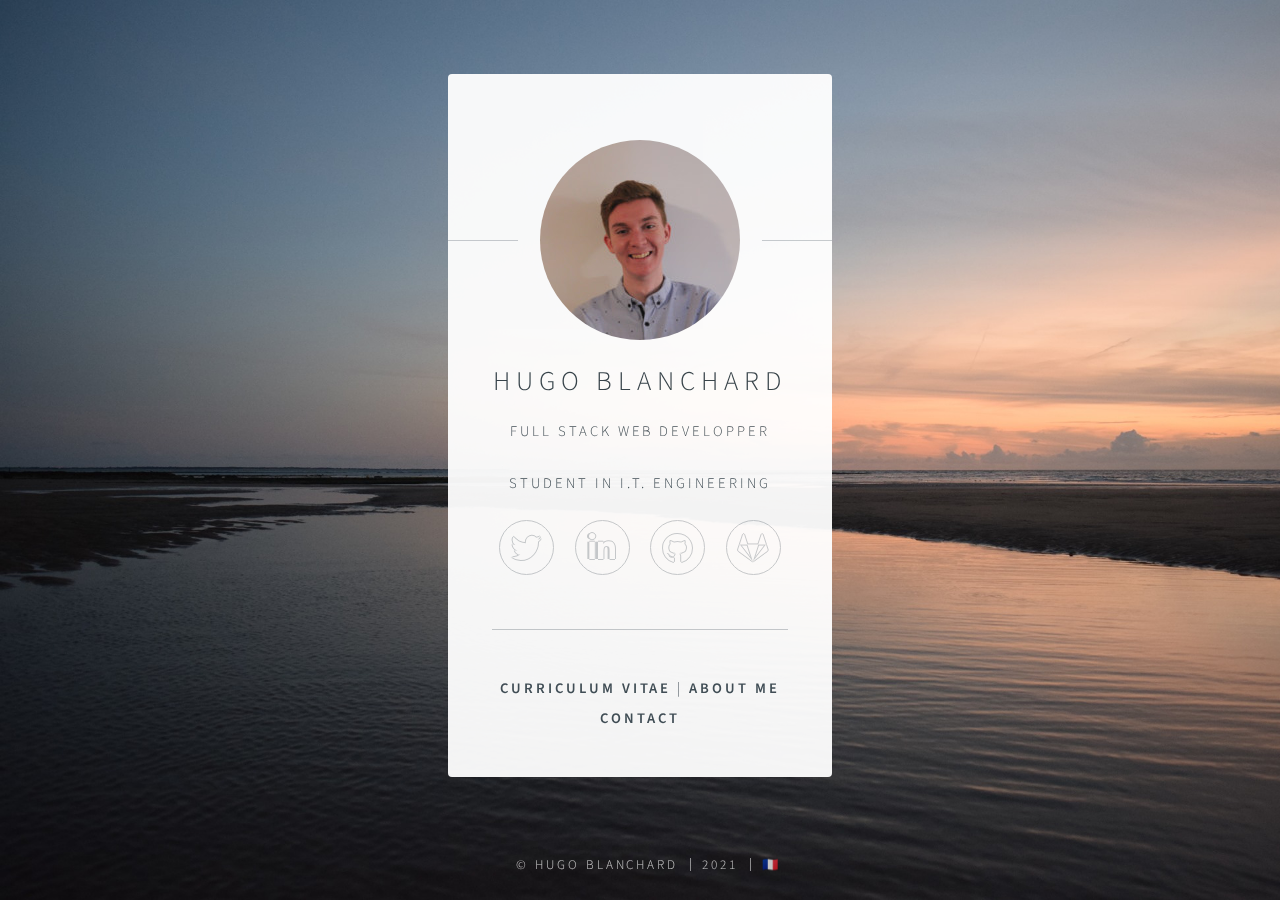
<file: index.html>
<!DOCTYPE HTML>
<html>
<head>
    <title>Hugo Blanchard</title>
    <meta charset="utf-8"/>
    <meta name="viewport" content="width=device-width, initial-scale=1, user-scalable=no"/>
    <link rel="stylesheet" href="assets/css/main.css"/>
    <noscript>
        <link rel="stylesheet" href="assets/css/noscript.css"/>
    </noscript>
</head>
<body class="is-preload fondNormal">

<!-- Wrapper -->
<div id="wrapper">


    <!-- Main -->
    <section id="main" class="content normal">
        <header>
            <span class="avatar"><img src="images/avatar.jpg" alt=""/></span>
            <h1>Hugo Blanchard</h1>
            <p>Full stack web developper</p>
            <p>Student in I.T. engineering</p>
        </header>
        <footer>
            <ul class="icons">
                <li><a href="https://twitter.com/hblanchard_pro" class="icon brands fa-twitter"></a></li>
                <li><a href="https://linkedin.com/in/hugo-b-ba7872138/" class="icon brands fa-linkedin-in"></a></li>
                <li><a title="GitHub" href="https://github.com/zaturgo" class="icon brands fa-github"></a></li>
                <li><a title="GitLab" href="https://gitlab.com/zaturgo" class="icon brands fa-gitlab"></a></li>
            </ul>
            <hr/>
            <a href="CV-EN.pdf" download>Curriculum Vitae</a> | <a href="/about">About me</a><br/> <a href="/contact">Contact</a>
        </footer>
    </section>
    <!-- Footer -->
    <footer id="footer">
        <ul class="copyright">
            <li>&copy; Hugo Blanchard</li>
            <li>2021</li>
            <li><a href="/fr">🇫🇷</a></li>
        </ul>
    </footer>
</div>

<!-- Scripts -->
<script>
    if ('addEventListener' in window) {
        window.addEventListener('load', function () {
            document.body.className = document.body.className.replace(/\bis-preload\b/, '');
        });
        document.body.className += (navigator.userAgent.match(/(MSIE|rv:11\.0)/) ? ' is-ie' : '');
    }
</script>

</body>
</html>
</file>
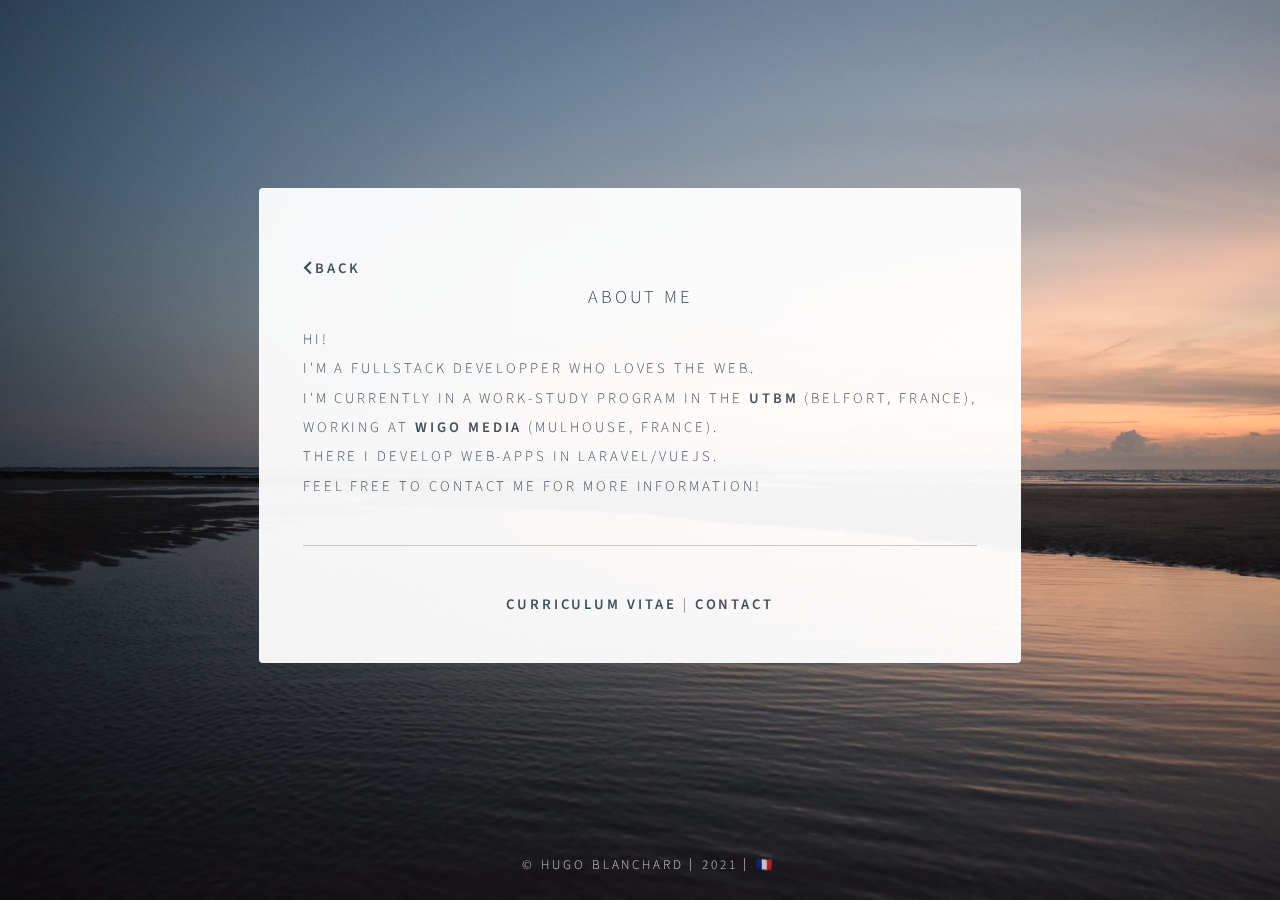
<file: about/index.html>
<!DOCTYPE HTML>
<html>
<head>
    <title>Hugo Blanchard/About me</title>
    <meta charset="utf-8" />
    <meta name="viewport" content="width=device-width, initial-scale=1, user-scalable=no" />
    <link rel="stylesheet" href="../assets/css/main.css" />
    <noscript><link rel="stylesheet" href="../assets/css/noscript.css" /></noscript>
</head>
<body class="is-preload fondNormal">

<!-- Wrapper -->
<div id="wrapper">

    <!-- Main -->
    <section id="main" class="about">
		<a href=".."><i class="fas fa-chevron-left"></i>Back</a>
		<header>
			<h2 class="content">About me</h2>
            <p>Hi!<br/>
                I'm a fullstack developper who loves the web.<br/>
                I'm currently in a work-study program in the <a href="https://www.utbm.fr/">UTBM</a> (Belfort, FRANCE),<br/> working at <a href="https://www.wigo-media.com/">Wigo Media</a> (Mulhouse, FRANCE).<br/>
                There I develop web-apps in Laravel/VueJS.<br/>
                Feel free to contact me for more information! </p>
		</header>
        <footer class="content">
<!--            <ul class="icons">-->
<!--                <li><a href="#" class="icon brands fa-twitter">Twitter</a></li>-->
<!--                <li><a href="https://linkedin.com/in/hugo-b-ba7872138/" class="icon brands fa-linkedin-in">LinkedIn</a></li>-->
<!--                <li><a href="https://stackoverflow.com/users/12724126/hugo-blanchard?tab=profile" class="icon brands fa-stack-overflow">StackOverflow</a></li>-->
<!--                <li><a href="https://github.com/zaturgo" class="icon brands fa-github">GitHub</a></li>-->
<!--                <li><a href="https://gitlab.com/zaturgo" class="icon brands fa-gitlab">GitLab</a></li>-->
<!--            </ul>-->
            <hr/>
            <a href="../CV-EN.pdf">Curriculum Vitae</a> | <a href="/contact">Contact</a>
        </footer>
    </section>

    <!-- Footer -->
    <footer id="footer">
        <ul class="copyright">
            <li>&copy; Hugo Blanchard</li><li>2021</li><li><a href="/fr/about">🇫🇷</a></li>
        </ul>
    </footer>

</div>

<!-- Scripts -->
<script>
    if ('addEventListener' in window) {
        window.addEventListener('load', function() { document.body.className = document.body.className.replace(/\bis-preload\b/, ''); });
        document.body.className += (navigator.userAgent.match(/(MSIE|rv:11\.0)/) ? ' is-ie' : '');
    }
</script>

</body>
</html>
</file>
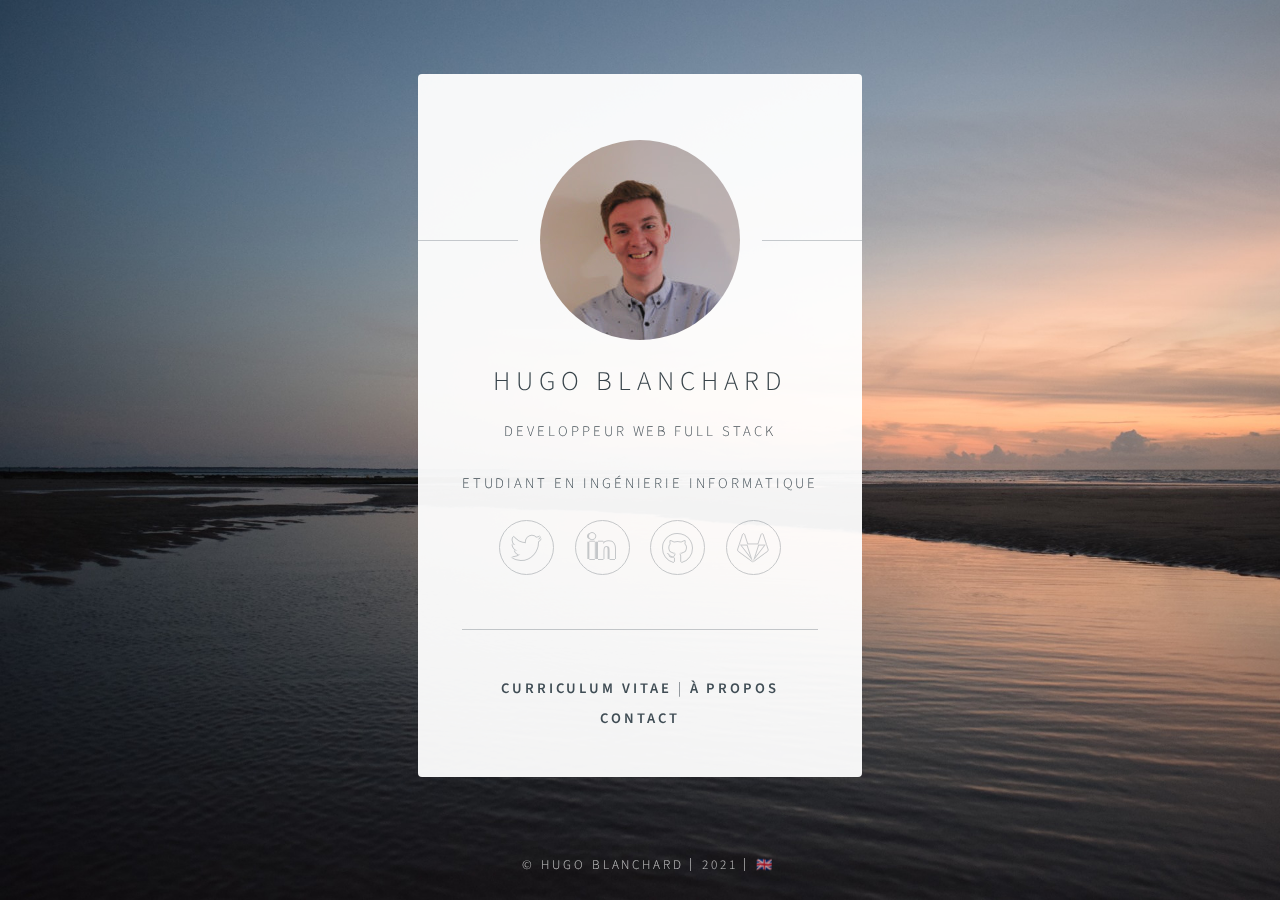
<file: fr/index.html>
<!DOCTYPE HTML>
<html>
<head>
    <title>Hugo Blanchard</title>
    <meta charset="utf-8" />
    <meta name="viewport" content="width=device-width, initial-scale=1, user-scalable=no" />
    <link rel="stylesheet" href="../assets/css/main.css" />
    <noscript><link rel="stylesheet" href="../assets/css/noscript.css" /></noscript>
</head>
<body class="is-preload fondNormal">

<!-- Wrapper -->
<div id="wrapper">

    <!-- Main -->
    <section id="main" class="content normal">
        <header>
            <span class="avatar"><img src="../images/avatar.jpg" alt="" /></span>
            <h1>Hugo Blanchard</h1>
            <p>Developpeur web full stack</p>
            <p>Etudiant en Ingénierie Informatique</p>
        </header>
        <footer>
            <ul class="icons">
                <li><a href="https://twitter.com/hblanchard_pro" class="icon brands fa-twitter"></a></li>
                <li><a href="https://linkedin.com/in/hugo-b-ba7872138/" class="icon brands fa-linkedin-in"></a></li>
                <li><a title="GitHub" href="https://github.com/zaturgo" class="icon brands fa-github"></a></li>
                <li><a title="GitLab" href="https://gitlab.com/zaturgo" class="icon brands fa-gitlab"></a></li>
            </ul>
            <hr/>
            <a href="../CV.pdf">Curriculum Vitae</a> | <a href="/fr/about">À propos</a><br/><a href="/fr/contact">Contact</a>
        </footer>
    </section>

    <!-- Footer -->
    <footer id="footer" class="content">
        <ul class="copyright">
            <li>&copy; Hugo Blanchard</li><li>2021</li><li><a href="..">🇬🇧</a></li>
        </ul>
    </footer>

</div>

<!-- Scripts -->
<script>
    if ('addEventListener' in window) {
        window.addEventListener('load', function() { document.body.className = document.body.className.replace(/\bis-preload\b/, ''); });
        document.body.className += (navigator.userAgent.match(/(MSIE|rv:11\.0)/) ? ' is-ie' : '');
    }
</script>

</body>
</html>
</file>
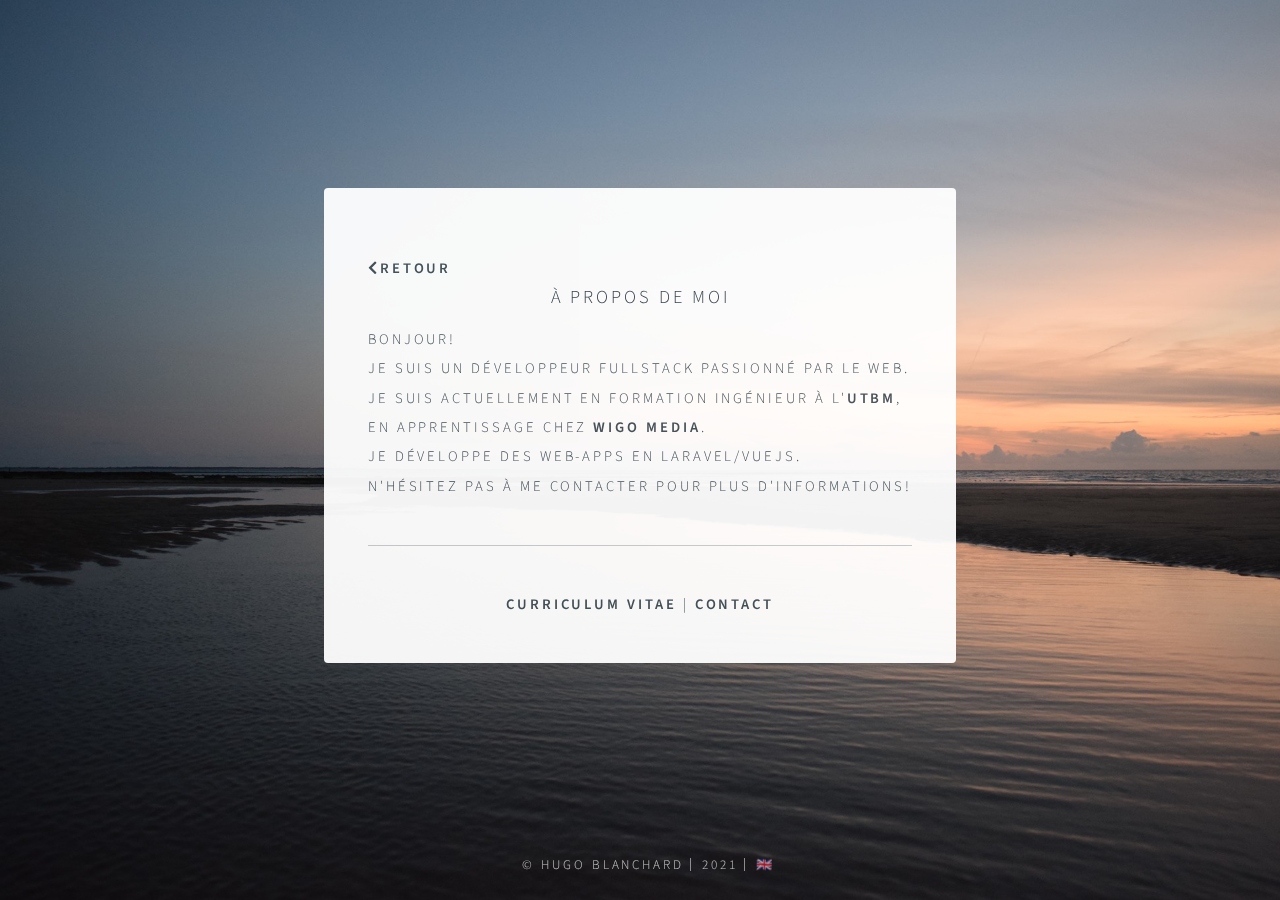
<file: fr/about/index.html>
<!DOCTYPE HTML>
<html>
<head>
    <title>Hugo Blanchard/À propos</title>
    <meta charset="utf-8" />
    <meta name="viewport" content="width=device-width, initial-scale=1, user-scalable=no" />
    <link rel="stylesheet" href="../../assets/css/main.css" />
    <noscript><link rel="stylesheet" href="../../assets/css/noscript.css" /></noscript>
</head>
<body class="is-preload fondNormal">

<!-- Wrapper -->
<div id="wrapper">

    <!-- Main -->
    <section id="main" class="about">
        <div id="back"><a href="/fr"><i class="fas fa-chevron-left"></i>Retour</a></div>
        <header>
            <h2 class="content">À propos de moi</h2>
            <p>Bonjour!<br/> Je suis un développeur fullstack passionné par le web. <br/>
                Je suis actuellement en formation ingénieur à l'<a href="https://www.utbm.fr/">UTBM</a>,<br/> en apprentissage chez <a href="https://www.wigo-media.com/">Wigo Media</a>.<br/>
                Je développe des web-apps en Laravel/VueJS.<br/>
                N'hésitez pas à me contacter pour plus d'informations!<br/>
        </header>
        <footer class="content">
<!--            <ul class="icons">-->
<!--                <li><a href="#" class="icon brands fa-twitter">Twitter</a></li>-->
<!--                <li><a href="https://linkedin.com/in/hugo-b-ba7872138/" class="icon brands fa-linkedin-in">LinkedIn</a></li>-->
<!--                <li><a href="https://stackoverflow.com/users/12724126/hugo-blanchard?tab=profile" class="icon brands fa-stack-overflow">StackOverflow</a></li>-->
<!--                <li><a href="https://github.com/zaturgo" class="icon brands fa-github">GitHub</a></li>-->
<!--                <li><a href="https://gitlab.com/zaturgo" class="icon brands fa-gitlab">GitLab</a></li>-->
<!--            </ul>-->
            <hr/>
            <a href="../../CV.pdf">Curriculum Vitae</a> | <a href="/fr/contact">Contact</a>
        </footer>
    </section>

    <!-- Footer -->
    <footer id="footer">
        <ul class="copyright">
            <li>&copy; Hugo Blanchard</li><li>2021</li><li><a href="/about">🇬🇧</a></li>
        </ul>
    </footer>

</div>

<!-- Scripts -->
<script>
    if ('addEventListener' in window) {
        window.addEventListener('load', function() { document.body.className = document.body.className.replace(/\bis-preload\b/, ''); });
        document.body.className += (navigator.userAgent.match(/(MSIE|rv:11\.0)/) ? ' is-ie' : '');
    }
</script>

</body>
</html>
</file>
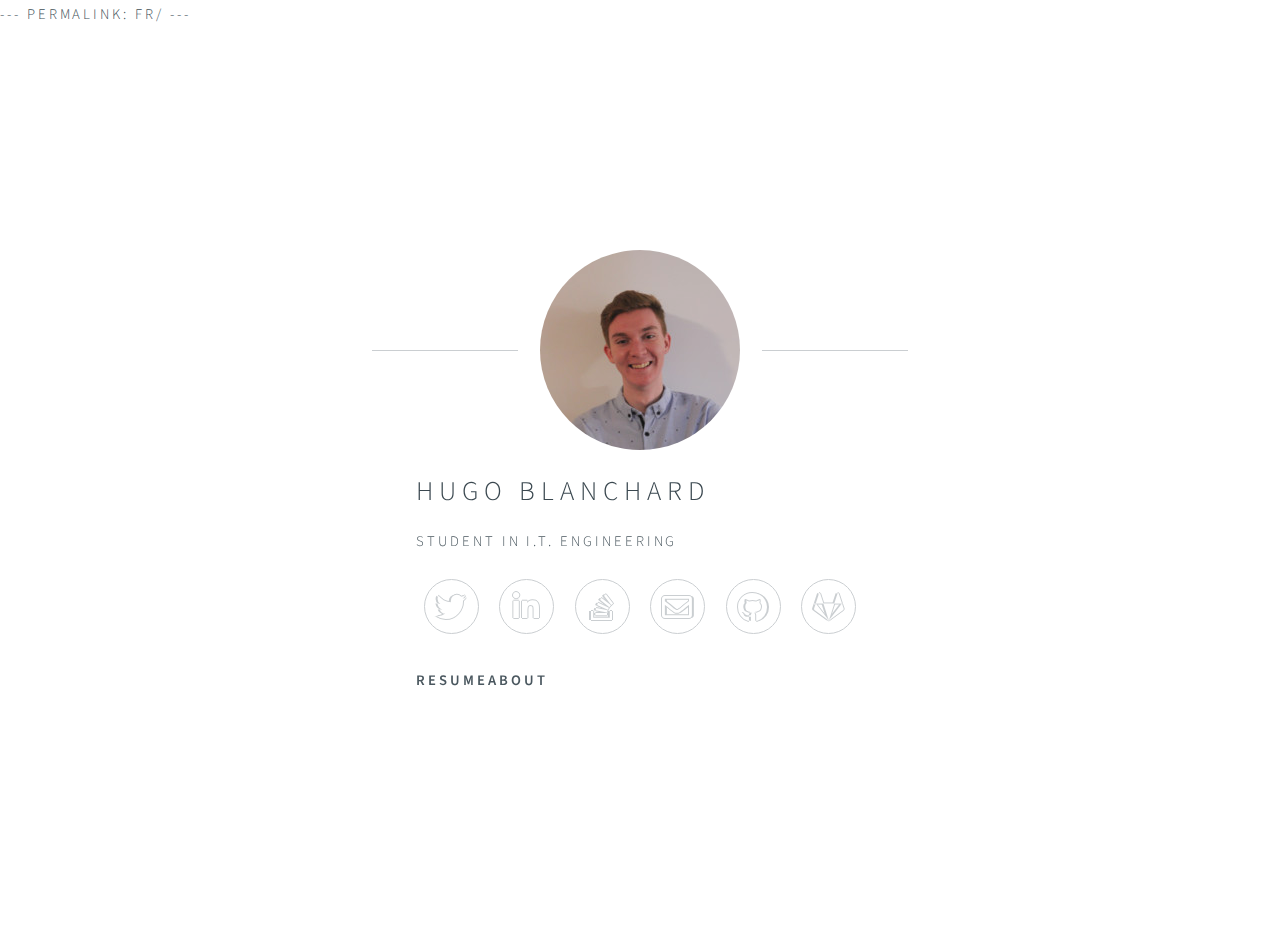
<file: fr.html>
---
permalink: fr/
---
<!DOCTYPE HTML>
<html>
<head>
    <title>Hugo Blanchard</title>
    <meta charset="utf-8" />
    <meta name="viewport" content="width=device-width, initial-scale=1, user-scalable=no" />
    <link rel="stylesheet" href="assets/css/main.css" />
    <link rel="icon" type="image/png" href="images/logo.png" />
    <noscript><link rel="stylesheet" href="assets/css/noscript.css" /></noscript>
</head>
<body class="is-preload">

<!-- Wrapper -->
<div id="wrapper">

    <!-- Main -->
    <section id="main">
        <header>
            <span class="avatar"><img src="images/avatar.jpg" alt="" /></span>
            <h1>Hugo Blanchard</h1>
            <p>Student in I.T. engineering</p>
        </header>
        <!--						<hr />-->
        <!--						<h2>Extra Stuff!</h2>-->
        <!--						<form method="post" action="#">-->
        <!--							<div class="fields">-->
        <!--								<div class="field">-->
        <!--									<input type="text" name="name" id="name" placeholder="Name" />-->
        <!--								</div>-->
        <!--								<div class="field">-->
        <!--									<input type="email" name="email" id="email" placeholder="Email" />-->
        <!--								</div>-->
        <!--								<div class="field">-->
        <!--									<select name="department" id="department">-->
        <!--										<option value="">Department</option>-->
        <!--										<option value="sales">Sales</option>-->
        <!--										<option value="tech">Tech Support</option>-->
        <!--										<option value="null">/dev/null</option>-->
        <!--									</select>-->
        <!--								</div>-->
        <!--								<div class="field">-->
        <!--									<textarea name="message" id="message" placeholder="Message" rows="4"></textarea>-->
        <!--								</div>-->
        <!--								<div class="field">-->
        <!--									<input type="checkbox" id="human" name="human" /><label for="human">I'm a human</label>-->
        <!--								</div>-->
        <!--								<div class="field">-->
        <!--									<label>But are you a robot?</label>-->
        <!--									<input type="radio" id="robot_yes" name="robot" /><label for="robot_yes">Yes</label>-->
        <!--									<input type="radio" id="robot_no" name="robot" /><label for="robot_no">No</label>-->
        <!--								</div>-->
        <!--							</div>-->
        <!--							<ul class="actions special">-->
        <!--								<li><a href="#" class="button">Get Started</a></li>-->
        <!--							</ul>-->
        <!--						</form>-->
        <!--						<hr />-->
        <footer>
            <ul class="icons">
                <li><a href="#" class="icon brands fa-twitter">Twitter</a></li>
                <li><a href="https://linkedin.com/in/hugo-b-ba7872138/" class="icon brands fa-linkedin-in">LinkedIn</a></li>
                <li><a href="https://stackoverflow.com/users/12724126/hugo-blanchard?tab=profile" class="icon brands fa-stack-overflow">StackOverflow</a></li>
                <li><a href="mailto:blanchard.hugo.pro@gmail.com" class="icon fas fa-envelope"></i>">E-Mail</a></li>
                <li><a href="https://github.com/zaturgo" class="icon brands fa-github">GitHub</a></li>
                <li><a href="https://gitlab.com/zaturgo" class="icon brands fa-gitlab">GitLab</a></li>
            </ul>
            <a href="#">Resume</a><a href="#">About</a>
        </footer>
    </section>

    <!-- Footer -->
    <footer id="footer">
        <ul class="copyright">
            <li>&copy; Hugo Blanchard</li><li>2020</li><li><a href="https://hblanchard.works">EN</a></li>
        </ul>
    </footer>

</div>

<!-- Scripts -->
<script>
    if ('addEventListener' in window) {
        window.addEventListener('load', function() { document.body.className = document.body.className.replace(/\bis-preload\b/, ''); });
        document.body.className += (navigator.userAgent.match(/(MSIE|rv:11\.0)/) ? ' is-ie' : '');
    }
</script>

</body>
</html>
</file>
<file: assets/css/noscript.css>
/* Basic */

	body:after {
		display: none;
	}

/* Main */

	#main {
		-moz-transform: none !important;
		-webkit-transform: none !important;
		-ms-transform: none !important;
		transform: none !important;
		opacity: 1 !important;
	}
</file>
<file: assets/css/main.css>
@import url(fontawesome-all.min.css);
@import url("https://fonts.googleapis.com/css?family=Source+Sans+Pro:300");

/* Icon (alt) */

	html, body, div, span, applet, object,
	iframe, h1, h2, h3, h4, h5, h6, p, blockquote,
	pre, a, abbr, acronym, address, big, cite,
	code, del, dfn, em, img, ins, kbd, q, s, samp,
	small, strike, strong, sub, sup, tt, var, b,
	u, i, center, dl, dt, dd, ol, ul, li, fieldset,
	form, label, legend, table, caption, tbody,
	tfoot, thead, tr, th, td, article, aside,
	canvas, details, embed, figure, figcaption,
	footer, header, hgroup, menu, nav, output, ruby,
	section, summary, time, mark, audio, video {
		margin: 0;
		padding: 0;
		border: 0;
		font-size: 100%;
		font: inherit;
		vertical-align: baseline;

	}

	article, aside, details, figcaption, figure,
	footer, header, hgroup, menu, nav, section {
		display: block;
	}

	body {
		line-height: 1;
	}
	/* Hide scrollbar for Chrome, Safari and Opera */
	body::-webkit-scrollbar {
		display: none;
	}

	/* Hide scrollbar for IE and Edge */
	body {
		-ms-overflow-style: none;
	}
	ol, ul {
		list-style: none;
	}

	blockquote, q {
		quotes: none;
	}

		blockquote:before, blockquote:after, q:before, q:after {
			content: '';
			content: none;
		}

	table {
		border-collapse: collapse;
		border-spacing: 0;
	}

	body {
		-webkit-text-size-adjust: none;
	}

	mark {
		background-color: transparent;
		color: inherit;
	}

	input::-moz-focus-inner {
		border: 0;
		padding: 0;
	}

	input, select, textarea {
		-moz-appearance: none;
		-webkit-appearance: none;
		-ms-appearance: none;
		appearance: none;
	}

/* Basic */

	@media screen and (max-width: 480px) {

		html, body {
			min-width: 320px;
		}

	}

	html {
		box-sizing: border-box;
	}

	*, *:before, *:after {
		box-sizing: inherit;
	}

	body.is-preload *, body.is-preload *:before, body.is-preload *:after {
		-moz-animation: none !important;
		-webkit-animation: none !important;
		-ms-animation: none !important;
		animation: none !important;
		-moz-transition: none !important;
		-webkit-transition: none !important;
		-ms-transition: none !important;
		transition: none !important;
	}

	html {
		height: 100%;
	}

	body {
		height: 100%;
		background-color: #ffffff;
		background-repeat: repeat,			no-repeat,			no-repeat;
		background-size: 100px 100px, cover,				cover;
		background-position: top left,		center center,		bottom center;
		background-attachment: fixed,			fixed,				fixed;
	}
	body.fondNormal{
		background-repeat: no-repeat;
		background-size: cover;
		background-position-y: 40%;
		background-image:url(../../images/bg.jpg);
		/*background-image: url("images/overlay.png"), -moz-linear-gradient(60deg, rgba(22, 19, 21, 0.5) 5%, rgba(0, 228, 255, 0.35)), url("../../images/bg.jpg");*/
		/*background-image: url("images/overlay.png"), -webkit-linear-gradient(60deg, rgba(22, 19, 21, 0.5) 5%, rgba(0, 228, 255, 0.35)), url("../../images/bg.jpg");*/
		/*background-image: url("images/overlay.png"), -ms-linear-gradient(60deg, rgba(22, 19, 21, 0.5) 5%, rgba(0, 228, 255, 0.35)), url("../../images/bg.jpg");*/
		/*background-image: url("images/overlay.png"), linear-gradient(60deg, rgba(22, 19, 21, 0.5) 5%, rgba(0, 228, 255, 0.35)), url("../../images/bg.jpg");*/
	}

		body:after {
			content: '';
			display: block;
			position: fixed;
			top: 0;
			left: 0;
			width: 100%;
			height: inherit;
			opacity: 0;
			z-index: 1;
			background-color: #ffffff;
			/*background-image:url(../../images/avatar.jpg);*/
			/*background-image: url("images/overlay.png"), -moz-linear-gradient(60deg, rgba(22, 19, 21, 0.5) 5%, rgba(0, 228, 255, 0.35));*/
			/*background-image: url("images/overlay.png"), -webkit-linear-gradient(60deg, rgba(22, 19, 21, 0.5) 5%, rgba(0, 228, 255, 0.35));*/
			/*background-image: url("images/overlay.png"), -ms-linear-gradient(60deg, rgba(22, 19, 21, 0.5) 5%, rgba(0, 228, 255, 0.35));*/
			/*background-image: url("images/overlay.png"), linear-gradient(60deg, rgba(22, 19, 21, 0.5) 5%, rgba(0, 228, 255, 0.35));*/
			background-repeat: repeat,			no-repeat;
			background-size: 100px 100px, cover;
			background-position: top left,		center center;
			/*-moz-transition: opacity 1.75s ease-out;*/
			/*-webkit-transition: opacity 1.75s ease-out;*/
			/*-ms-transition: opacity 1.75s ease-out;*/
			/*transition: opacity 1.75s ease-out;*/
		}

		body.is-preload:after {
			opacity: 1;
		}

/* Type */

	body, input, select, textarea {
		color: #414f57;
		font-family: "Source Sans Pro", Helvetica, sans-serif;
		font-size: 14pt;
		font-weight: 300;
		line-height: 2;
		letter-spacing: 0.2em;
		text-transform: uppercase;
	}

		@media screen and (max-width: 1680px) {

			body, input, select, textarea {
				font-size: 11pt;
			}

		}

		@media screen and (max-width: 480px) {

			body, input, select, textarea {
				font-size: 10pt;
				line-height: 1.75;
			}

		}

	a {
		-moz-transition: color 0.2s ease, border-color 0.2s ease;
		-webkit-transition: color 0.2s ease, border-color 0.2s ease;
		-ms-transition: color 0.2s ease, border-color 0.2s ease;
		transition: color 0.2s ease, border-color 0.2s ease;
		color: inherit;
		text-decoration: none;
		font-weight: 600;
	}

		a:before {
			-moz-transition: color 0.2s ease, text-shadow 0.2s ease;
			-webkit-transition: color 0.2s ease, text-shadow 0.2s ease;
			-ms-transition: color 0.2s ease, text-shadow 0.2s ease;
			transition: color 0.2s ease, text-shadow 0.2s ease;
		}

		a:hover {
			color: #065794;
			font-weight: bolder;
		}

	strong, b {
		color: #313f47;
	}

	em, i {
		font-style: italic;
	}

	p {
		margin: 0 0 1.5em 0;
	}

	h1, h2, h3, h4, h5, h6 {
		color: #313f47;
		line-height: 1.5;
		margin: 0 0 0.75em 0;
	}

		h1 a, h2 a, h3 a, h4 a, h5 a, h6 a {
			color: inherit;
			text-decoration: none;
		}

	h1 {
		font-size: 1.85em;
		letter-spacing: 0.22em;
		margin: 0 0 0.525em 0;
	}

	h2 {
		font-size: 1.25em;
	}

	h3 {
		font-size: 1em;
	}

	h4 {
		font-size: 1em;
	}

	h5 {
		font-size: 1em;
	}

	h6 {
		font-size: 1em;
	}

	@media screen and (max-width: 480px) {

		h1 {
			font-size: 1.65em;
		}

	}

	sub {
		font-size: 0.8em;
		position: relative;
		top: 0.5em;
	}

	sup {
		font-size: 0.8em;
		position: relative;
		top: -0.5em;
	}

	hr {
		border: 0;
		border-bottom: solid 1px #c8cccf;
		margin: 3em 0;
	}

/* Form */

	form {
		margin: 0 0 1.5em 0;
	}

		form > :last-child {
			margin-bottom: 0;
		}

		form > .fields {
			display: -moz-flex;
			display: -webkit-flex;
			display: -ms-flex;
			display: flex;
			-moz-flex-wrap: wrap;
			-webkit-flex-wrap: wrap;
			-ms-flex-wrap: wrap;
			flex-wrap: wrap;
			width: calc(100% + 2.25em);
			margin: -1.125em 0 1.5em -1.125em;
		}

			form > .fields > .field {
				-moz-flex-grow: 0;
				-webkit-flex-grow: 0;
				-ms-flex-grow: 0;
				flex-grow: 0;
				-moz-flex-shrink: 0;
				-webkit-flex-shrink: 0;
				-ms-flex-shrink: 0;
				flex-shrink: 0;
				padding: 1.125em 0 0 1.125em;
				width: calc(100% - 1.125em);
			}

				form > .fields > .field.half {
					width: calc(50% - 0.5625em);
				}

				form > .fields > .field.third {
					width: calc(100%/3 - 0.375em);
				}

				form > .fields > .field.quarter {
					width: calc(25% - 0.28125em);
				}

		@media screen and (max-width: 480px) {

			form > .fields {
				width: calc(100% + 2.25em);
				margin: -1.125em 0 1.5em -1.125em;
			}

				form > .fields > .field {
					padding: 1.125em 0 0 1.125em;
					width: calc(100% - 1.125em);
				}

					form > .fields > .field.half {
						width: calc(100% - 1.125em);
					}

					form > .fields > .field.third {
						width: calc(100% - 1.125em);
					}

					form > .fields > .field.quarter {
						width: calc(100% - 1.125em);
					}

		}

	label {
		color: #313f47;
		display: block;
		font-size: 0.9em;
		margin: 0 0 0.75em 0;
	}

	input[type="text"],
	input[type="password"],
	input[type="email"],
	input[type="tel"],
	select,
	textarea {
		-moz-appearance: none;
		-webkit-appearance: none;
		-ms-appearance: none;
		appearance: none;
		border-radius: 4px;
		border: solid 1px #c8cccf;
		color: inherit;
		display: block;
		outline: 0;
		padding: 0 1em;
		text-decoration: none;
		width: 100%;
	}

		input[type="text"]:invalid,
		input[type="password"]:invalid,
		input[type="email"]:invalid,
		input[type="tel"]:invalid,
		select:invalid,
		textarea:invalid {
			box-shadow: none;
		}

		input[type="text"]:focus,
		input[type="password"]:focus,
		input[type="email"]:focus,
		input[type="tel"]:focus,
		select:focus,
		textarea:focus {
			border-color: #065794;
		}

	select {
		background-image: url("data:image/svg+xml;charset=utf8,%3Csvg xmlns='http://www.w3.org/2000/svg' width='40' height='40' preserveAspectRatio='none' viewBox='0 0 40 40'%3E%3Cpath d='M9.4,12.3l10.4,10.4l10.4-10.4c0.2-0.2,0.5-0.4,0.9-0.4c0.3,0,0.6,0.1,0.9,0.4l3.3,3.3c0.2,0.2,0.4,0.5,0.4,0.9 c0,0.4-0.1,0.6-0.4,0.9L20.7,31.9c-0.2,0.2-0.5,0.4-0.9,0.4c-0.3,0-0.6-0.1-0.9-0.4L4.3,17.3c-0.2-0.2-0.4-0.5-0.4-0.9 c0-0.4,0.1-0.6,0.4-0.9l3.3-3.3c0.2-0.2,0.5-0.4,0.9-0.4S9.1,12.1,9.4,12.3z' fill='%23c8cccf' /%3E%3C/svg%3E");
		background-size: 1.25rem;
		background-repeat: no-repeat;
		background-position: calc(100% - 1rem) center;
		height: 2.75em;
		padding-right: 2.75em;
		text-overflow: ellipsis;
	}

		select option {
			color: #313f47;
			background: #ffffff;
		}

		select:focus::-ms-value {
			background-color: transparent;
		}

		select::-ms-expand {
			display: none;
		}

	input[type="text"],
	input[type="password"],
	input[type="email"],
	select {
		height: 2.75em;
	}

	textarea {
		padding: 0.75em 1em;
	}

	input[type="checkbox"],
	input[type="radio"] {
		-moz-appearance: none;
		-webkit-appearance: none;
		-ms-appearance: none;
		appearance: none;
		display: block;
		float: left;
		margin-right: -2em;
		opacity: 0;
		width: 1em;
		z-index: -1;
	}

		input[type="checkbox"] + label,
		input[type="radio"] + label {
			text-decoration: none;
			color: #414f57;
			cursor: pointer;
			display: inline-block;
			font-size: 1em;
			font-weight: 300;
			padding-left: 2.4em;
			padding-right: 0.75em;
			position: relative;
		}

			input[type="checkbox"] + label:before,
			input[type="radio"] + label:before {
				-moz-osx-font-smoothing: grayscale;
				-webkit-font-smoothing: antialiased;
				display: inline-block;
				font-style: normal;
				font-variant: normal;
				text-rendering: auto;
				line-height: 1;
				text-transform: none !important;
				font-family: 'Font Awesome 5 Free';
				font-weight: 900;
			}

			input[type="checkbox"] + label:before,
			input[type="radio"] + label:before {
				border-radius: 4px;
				border: solid 1px #c8cccf;
				content: '';
				display: inline-block;
				font-size: 0.8em;
				height: 2.0625em;
				left: 0;
				line-height: 2.0625em;
				position: absolute;
				text-align: center;
				top: 0.15em;
				width: 2.0625em;
			}

		input[type="checkbox"]:checked + label:before,
		input[type="radio"]:checked + label:before {
			color: #065794;
			content: '\f00c';
		}

		input[type="checkbox"]:focus + label:before,
		input[type="radio"]:focus + label:before {
			border-color: #065794;
		}

	input[type="checkbox"] + label:before {
		border-radius: 4px;
	}

	input[type="radio"] + label:before {
		border-radius: 100%;
	}

	::-webkit-input-placeholder {
		color: #616f77 !important;
		opacity: 1.0;
	}

	:-moz-placeholder {
		color: #616f77 !important;
		opacity: 1.0;
	}

	::-moz-placeholder {
		color: #616f77 !important;
		opacity: 1.0;
	}

	:-ms-input-placeholder {
		color: #616f77 !important;
		opacity: 1.0;
	}

/* Icon */

	.icon {
		text-decoration: none;
		position: relative;
		border-bottom: none;
	}

		.icon:before {
			-moz-osx-font-smoothing: grayscale;
			-webkit-font-smoothing: antialiased;
			display: inline-block;
			font-style: normal;
			font-variant: normal;
			text-rendering: auto;
			line-height: 1;
			text-transform: none !important;
			font-family: 'Font Awesome 5 Free';
			font-weight: 400;
		}

		.icon > .label {
			display: none;
		}

		.icon:before {
			line-height: inherit;
		}

		.icon.solid:before {
			font-weight: 900;
		}

		.icon.brands:before {
			font-family: 'Font Awesome 5 Brands';
		}

/* List */

	ol {
		list-style: decimal;
		margin: 0 0 1.5em 0;
		padding-left: 1.25em;
	}

		ol li {
			padding-left: 0.25em;
		}

	ul {
		list-style: disc;
		margin: 0 0 1.5em 0;
		padding-left: 1em;
	}

		ul li {
			padding-left: 0.5em;
		}

		ul.alt {
			list-style: none;
			padding-left: 0;
		}

			ul.alt li {
				border-top: solid 1px #c8cccf;
				padding: 0.5em 0;
			}

				ul.alt li:first-child {
					border-top: 0;
					padding-top: 0;
				}

	dl {
		margin: 0 0 1.5em 0;
	}

		dl dt {
			display: block;
			margin: 0 0 0.75em 0;
		}

		dl dd {
			margin-left: 1.5em;
		}

/* Actions */

	ul.actions {
		display: -moz-flex;
		display: -webkit-flex;
		display: -ms-flex;
		display: flex;
		cursor: default;
		list-style: none;
		margin-left: -0.75em;
		padding-left: 0;
	}

		ul.actions li {
			padding: 0 0 0 0.75em;
			vertical-align: middle;
		}

		ul.actions.special {
			-moz-justify-content: center;
			-webkit-justify-content: center;
			-ms-justify-content: center;
			justify-content: center;
			width: 100%;
			margin-left: 0;
		}

			ul.actions.special li:first-child {
				padding-left: 0;
			}

		ul.actions.stacked {
			-moz-flex-direction: column;
			-webkit-flex-direction: column;
			-ms-flex-direction: column;
			flex-direction: column;
			margin-left: 0;
		}

			ul.actions.stacked li {
				padding: 0.975em 0 0 0;
			}

				ul.actions.stacked li:first-child {
					padding-top: 0;
				}

		ul.actions.fit {
			width: calc(100% + 0.75em);
		}

			ul.actions.fit li {
				-moz-flex-grow: 1;
				-webkit-flex-grow: 1;
				-ms-flex-grow: 1;
				flex-grow: 1;
				-moz-flex-shrink: 1;
				-webkit-flex-shrink: 1;
				-ms-flex-shrink: 1;
				flex-shrink: 1;
				width: 100%;
			}

				ul.actions.fit li > * {
					width: 100%;
				}

			ul.actions.fit.stacked {
				width: 100%;
			}

		@media screen and (max-width: 480px) {

			ul.actions:not(.fixed) {
				-moz-flex-direction: column;
				-webkit-flex-direction: column;
				-ms-flex-direction: column;
				flex-direction: column;
				margin-left: 0;
				width: 100% !important;
			}

				ul.actions:not(.fixed) li {
					-moz-flex-grow: 1;
					-webkit-flex-grow: 1;
					-ms-flex-grow: 1;
					flex-grow: 1;
					-moz-flex-shrink: 1;
					-webkit-flex-shrink: 1;
					-ms-flex-shrink: 1;
					flex-shrink: 1;
					padding: 0.75em 0 0 0;
					text-align: center;
					width: 100%;
				}

					ul.actions:not(.fixed) li > * {
						width: 100%;
					}

					ul.actions:not(.fixed) li:first-child {
						padding-top: 0;
					}

					ul.actions:not(.fixed) li input[type="submit"],
					ul.actions:not(.fixed) li input[type="reset"],
					ul.actions:not(.fixed) li input[type="button"],
					ul.actions:not(.fixed) li button,
					ul.actions:not(.fixed) li .button {
						width: 100%;
					}

						ul.actions:not(.fixed) li input[type="submit"].icon:before,
						ul.actions:not(.fixed) li input[type="reset"].icon:before,
						ul.actions:not(.fixed) li input[type="button"].icon:before,
						ul.actions:not(.fixed) li button.icon:before,
						ul.actions:not(.fixed) li .button.icon:before {
							margin-left: -0.5rem;
						}

		}

/* Icons */

	ul.icons {
		cursor: default;
		list-style: none;
		padding-left: 0;
		margin-top: -0.675em;
	}

		ul.icons li {
			display: inline-block;
			padding: 0.675em 0.5em;
		}

			ul.icons li a {
				text-decoration: none;
				position: relative;
				display: block;
				width: 3.75em;
				height: 3.75em;
				border-radius: 100%;
				border: solid 1px #c8cccf;
				line-height: 3.75em;
				overflow: hidden;
				text-align: center;
				text-indent: 3.75em;
				white-space: nowrap;
			}

				ul.icons li a:before {
					-moz-osx-font-smoothing: grayscale;
					-webkit-font-smoothing: antialiased;
					display: inline-block;
					font-style: normal;
					font-variant: normal;
					text-rendering: auto;
					line-height: 1;
					text-transform: none !important;
					font-family: 'Font Awesome 5 Free';
					font-weight: 400;
				}

				ul.icons li a:before {
					color: #ffffff;
					text-shadow: 1.25px 0px 0px #c8cccf, -1.25px 0px 0px #c8cccf, 0px 1.25px 0px #c8cccf, 0px -1.25px 0px #c8cccf;
				}

				ul.icons li a:hover:before {
					text-shadow: 1.25px 0px 0px #065794, -1.25px 0px 0px #065794, 0px 1.25px 0px #065794, 0px -1.25px 0px #065794;
				}

				ul.icons li a:before {
					position: absolute;
					top: 0;
					left: 0;
					width: inherit;
					height: inherit;
					font-size: 1.85rem;
					line-height: inherit;
					text-align: center;
					text-indent: 0;
				}

				ul.icons li a:hover {
					border-color: #065794;
				}

		@media screen and (max-width: 480px) {

			ul.icons li a:before {
				font-size: 1.5rem;
			}

		}

/* Button */

	input[type="submit"],
	input[type="reset"],
	input[type="button"],
	button,
	.button {
		-moz-appearance: none;
		-webkit-appearance: none;
		-ms-appearance: none;
		appearance: none;
		-moz-transition: background-color 0.2s ease-in-out, border-color 0.2s ease-in-out, color 0.2s ease-in-out;
		-webkit-transition: background-color 0.2s ease-in-out, border-color 0.2s ease-in-out, color 0.2s ease-in-out;
		-ms-transition: background-color 0.2s ease-in-out, border-color 0.2s ease-in-out, color 0.2s ease-in-out;
		transition: background-color 0.2s ease-in-out, border-color 0.2s ease-in-out, color 0.2s ease-in-out;
		display: inline-block;
		height: 2.75em;
		line-height: 2.75em;
		padding: 0 1.5em;
		background-color: transparent;
		border-radius: 4px;
		border: solid 1px #c8cccf;
		color: #414f57 !important;
		cursor: pointer;
		text-align: center;
		text-decoration: none;
		white-space: nowrap;
	}

		input[type="submit"]:hover,
		input[type="reset"]:hover,
		input[type="button"]:hover,
		button:hover,
		.button:hover {
			border-color: #065794;
			color: #065794 !important;
		}

		input[type="submit"].icon,
		input[type="reset"].icon,
		input[type="button"].icon,
		button.icon,
		.button.icon {
			padding-left: 1.35em;
		}

			input[type="submit"].icon:before,
			input[type="reset"].icon:before,
			input[type="button"].icon:before,
			button.icon:before,
			.button.icon:before {
				margin-right: 0.5em;
			}

		input[type="submit"].fit,
		input[type="reset"].fit,
		input[type="button"].fit,
		button.fit,
		.button.fit {
			width: 100%;
		}

		input[type="submit"].small,
		input[type="reset"].small,
		input[type="button"].small,
		button.small,
		.button.small {
			font-size: 0.8em;
		}

		input[type="submit"].large,
		input[type="reset"].large,
		input[type="button"].large,
		button.large,
		.button.large {
			font-size: 1.35em;
		}

		input[type="submit"].disabled, input[type="submit"]:disabled,
		input[type="reset"].disabled,
		input[type="reset"]:disabled,
		input[type="button"].disabled,
		input[type="button"]:disabled,
		button.disabled,
		button:disabled,
		.button.disabled,
		.button:disabled {
			pointer-events: none;
			opacity: 0.5;
		}

/* Main */

	#main {
		-moz-transform-origin: 50% 50%;
		-webkit-transform-origin: 50% 50%;
		-ms-transform-origin: 50% 50%;
		transform-origin: 50% 50%;
		-moz-transform: rotateX(0deg);
		-webkit-transform: rotateX(0deg);
		-ms-transform: rotateX(0deg);
		transform: rotateX(0deg);
		-moz-transition: opacity 1s ease, -moz-transform 1s ease;
		-webkit-transition: opacity 1s ease, -webkit-transform 1s ease;
		-ms-transition: opacity 1s ease, -ms-transform 1s ease;
		transition: opacity 1s ease, transform 1s ease;
		padding: 4.5em 3em 3em 3em ;
		background: #ffffff;
		border-radius: 4px;
		cursor: default;
		opacity: 0.95;
		position: relative;
	}
	#main .about {
		max-width: 75%;
	}
	#main .normal {
		max-width: 100%;
		width: 27em;
	}
	.content{
		text-align: center;
	}

		#main .avatar {
			position: relative;
			display: block;
			margin-bottom: 1.5em;
		}

			#main .avatar img {
				display: block;
				margin: 0 auto;
				border-radius: 100%;
				box-shadow: 0 0 0 1.5em #ffffff;
			}

			#main .avatar:before {
				content: '';
				display: block;
				position: absolute;
				top: 50%;
				left: -3em;
				width: calc(100% + 6em);
				height: 1px;
				z-index: -1;
				background: #c8cccf;
			}
		#success{
			display: none;
		}
		@media screen and (max-width: 480px) {

			#main {
				padding: 4em 2em 2.5em 2em ;
				width: 100%;
			}

				#main .avatar:before {
					left: -2em;
					width: calc(100% + 4em);
				}

		}

		body.is-preload #main {
			-moz-transform: rotateX(15deg);
			-webkit-transform: rotateX(15deg);
			-ms-transform: rotateX(15deg);
			transform: rotateX(15deg);
			opacity: 0;
		}

/* Footer */

	#footer {
		-moz-align-self: -moz-flex-end;
		-webkit-align-self: -webkit-flex-end;
		-ms-align-self: -ms-flex-end;
		align-self: flex-end;
		width: 100%;
		padding: 1.5em 0 0 0;
		color: rgba(255, 255, 255, 0.75);
		cursor: default;
		text-align: center;
	}

		#footer .copyright {
			margin: 0;
			padding: 0;
			font-size: 0.9em;
			list-style: none;
		}

			#footer .copyright li {
				display: inline-block;
				margin: 0 0 0 0.45em;
				padding: 0 0 0 0.85em;
				border-left: solid 1px rgba(255, 255, 255, 0.5);
				line-height: 1;
			}

				#footer .copyright li:first-child {
					border-left: 0;
				}

/* Wrapper */

	#wrapper {
		display: -moz-flex;
		display: -webkit-flex;
		display: -ms-flex;
		display: flex;
		-moz-align-items: center;
		-webkit-align-items: center;
		-ms-align-items: center;
		align-items: center;
		-moz-justify-content: space-between;
		-webkit-justify-content: space-between;
		-ms-justify-content: space-between;
		justify-content: space-between;
		-moz-flex-direction: column;
		-webkit-flex-direction: column;
		-ms-flex-direction: column;
		flex-direction: column;
		-moz-perspective: 1000px;
		-webkit-perspective: 1000px;
		-ms-perspective: 1000px;
		perspective: 1000px;
		position: relative;
		min-height: 100%;
		padding: 1.5em;
		z-index: 2;
	}

		#wrapper > * {
			z-index: 1;
		}

		#wrapper:before {
			content: '';
			display: block;
		}

		@media screen and (max-width: 360px) {

			#wrapper {
				padding: 0.75em;
			}

		}

		body.is-ie #wrapper {
			height: 100%;
		}
</file>
